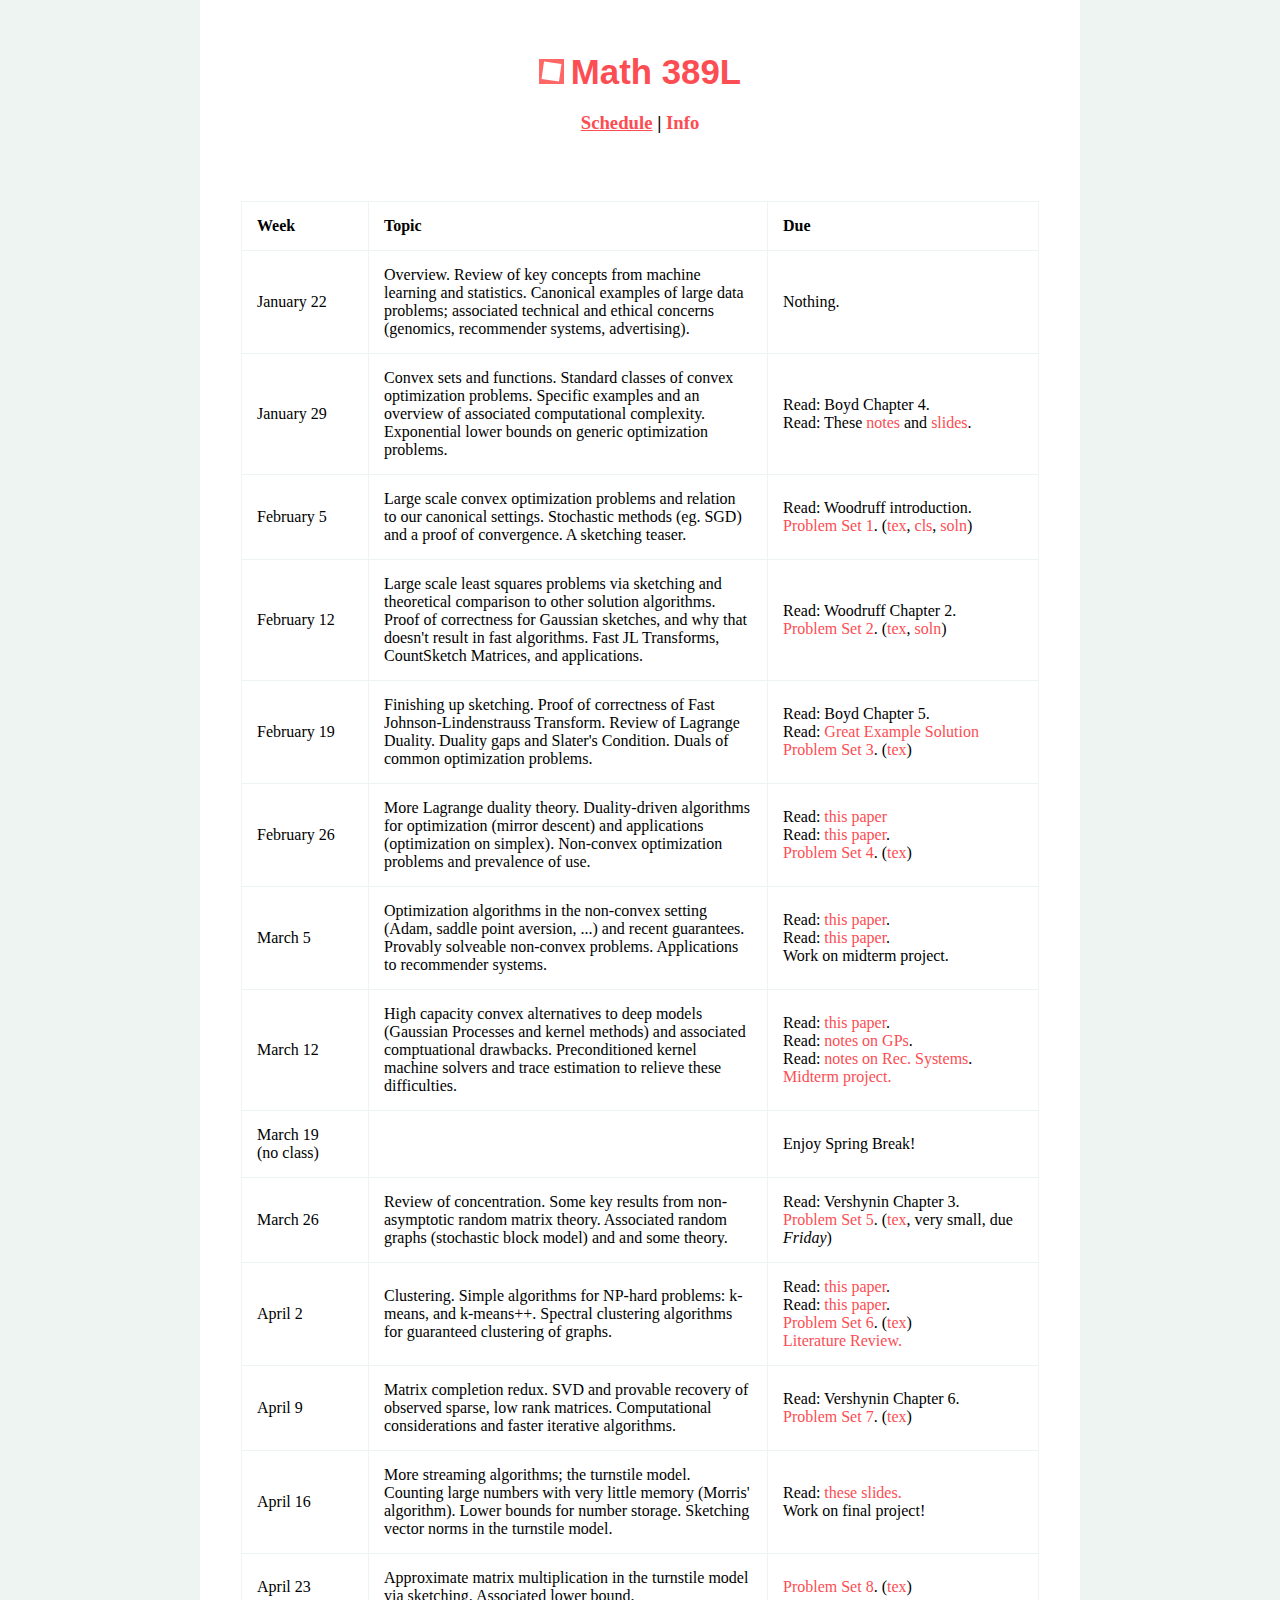
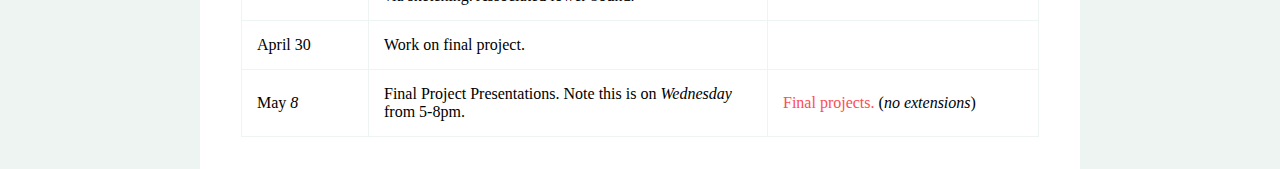
<file: index.html>
<!doctype html>

<html lang="en">
<head>
    <meta charset="utf-8">

    <title>Math 389L</title>
    <meta name="description" content="Claremont Graduate University Advanced Big Data Analysis Spring 2020">
    
    <link rel="stylesheet" href="css/styles.css">
</head>

<body>
    <div class="body">
        <div class="header">
            <h2>
                <a href="index.html">
                    <img style="height:1.05em;" src="img/logo.svg">
                    <span id="title">Math 389L</span>
                </a>
            </h2>
            <h3>
                <a href="index.html" id="underline">Schedule</a> |
                <a href="info.html">Info</a>
            </h3>
        </div>

        <div class="main">
            <table>
                <tr>
                    <th>Week</th>
                    <th>Topic</th>
                    <th>Due</th>
                </tr>
                <tr>
                    <td> January 22</br>
                    </td>
                    <td>
                        Overview. Review of key concepts from machine learning and statistics.
                        Canonical examples of large data problems; associated technical and ethical concerns
                        (genomics, recommender systems, advertising).
                    </td>
                    <td>Nothing.</td>
                </tr>
                <tr>
                    <td> January 29</br>
                    </td>
                    <td>
                        Convex sets and functions. Standard classes of convex optimization problems.
                        Specific examples and an overview of associated computational complexity.
                        Exponential lower bounds on generic optimization problems.
                    </td>
                    <td>Read: Boyd Chapter 4.</br>
                        Read: These <a href="supplementary/convex.pdf">notes</a> and <a href="https://people.eecs.berkeley.edu/~jordan/courses/294-fall09/lectures/optimization/slides.pdf">slides</a>.</br>
                    </td>
                </tr>
                <tr>
                    <td> February 5</br>
                    </td>
                    <td>
                        Large scale convex optimization problems and relation to our canonical settings.
                        Stochastic methods (eg. SGD) and a proof of
                        convergence. A sketching teaser.
                    </td>
                    <td>Read: Woodruff introduction.</br>
                        <a href="hw/pset1.pdf">Problem Set 1</a>. (<a href="hw/pset1.tex">tex</a>, <a href="hw/hmcpset.cls">cls</a>, <a href="soln/pset1.pdf">soln</a>)
                    </td>
                </tr>
                <tr>
                    <td> February 12</br>
                    </td>
                    <td>
                        Large scale least squares problems via sketching and theoretical comparison to other solution algorithms. Proof of correctness for Gaussian sketches, and why that doesn't result in fast algorithms. Fast JL Transforms, CountSketch Matrices, and applications.
                    </td>
                    <td>Read: Woodruff Chapter 2.</br>
                        <a href="hw/pset2.pdf">Problem Set 2</a>. (<a href="hw/pset2.tex">tex</a>, <a href="soln/pset2.pdf">soln</a>)
                    </td>
                </tr>
                <tr>
                    <td> February 19</br>
                    </td>
                    <td>
                        Finishing up sketching. Proof of correctness of Fast Johnson-Lindenstrauss Transform. Review of Lagrange Duality. Duality gaps and Slater's Condition. Duals of common optimization problems. 
                    </td>
                    <td>Read: Boyd Chapter 5.</br>
                        Read: <a href="hw/great_example_solution.pdf">Great Example Solution</a></br>
                        <a href="hw/pset3.pdf">Problem Set 3</a>. (<a href="hw/pset3.tex">tex</a>)
                    </td>
                </tr>
                <tr>
                    <td> February 26</br>
                    </td>
                    <td>
                        More Lagrange duality theory. Duality-driven algorithms
                        for optimization (mirror descent) and applications (optimization on simplex).
                        Non-convex optimization problems and prevalence of use.
                    </td>
                    <td>Read: <a href="https://arxiv.org/pdf/0903.3131.pdf">this paper</a></br>
                        Read: <a href="https://papers.nips.cc/paper/5021-distributed-representations-of-words-and-phrases-and-their-compositionality.pdf">this paper</a>.</br>
                        <a href="hw/pset4.pdf">Problem Set 4</a>. (<a href="hw/pset4.tex">tex</a>)
                    </td>
                </tr>
                <tr>
                    <td> March 5</br>
                    </td>
                    <td>
                        Optimization algorithms in the non-convex setting (Adam, saddle point aversion,
                        ...) and recent guarantees. Provably solveable non-convex problems. Applications
                        to recommender systems.
                    </td>
                    <td>Read: <a href="https://ganguli-gang.stanford.edu/pdf/14.SaddlePoint.NIPS.pdf">this paper</a>.</br>
                        Read: <a href="https://arxiv.org/pdf/1602.04915.pdf">this paper</a>.</br>
                        Work on midterm project.
                    </td>
                </tr>
                <tr>
                    <td> March 12 </br>
                    </td>
                    <td>
                        High capacity convex alternatives to deep models (Gaussian Processes and kernel methods) and associated
                        comptuational drawbacks. Preconditioned kernel machine solvers and trace estimation to relieve these
                        difficulties.
                    </td>
                    <td>Read: <a href="https://arxiv.org/pdf/1602.06693.pdf">this paper</a>.</br>
                        Read: <a href="http://www.gaussianprocess.org/gpml/chapters/RW2.pdf">notes on GPs</a>.</br>
                        Read: <a href="http://infolab.stanford.edu/~ullman/mmds/ch9.pdf">notes on Rec. Systems</a>.</br>
                        <a href="info.html#midterm">Midterm project.</a></td>
                </tr>
                <tr>
                    <td> March 19</br> (no class)
                    </td>
                    <td>
                    </td>
                    <td>Enjoy Spring Break!</td>
                </tr>
                <tr>
                    <td> March 26</br>
                    </td>
                    <td>
                        Review of concentration. Some key results from non-asymptotic random matrix theory.
                        Associated random graphs (stochastic block model) and and some theory.
                    </td>
                    <td>Read: Vershynin Chapter 3.</br>
                        <a href="hw/pset5.pdf">Problem Set 5</a>. (<a href="hw/pset5.tex">tex</a>, very small, due <em>Friday</em>)
                    </td>
                </tr>
                <tr>
                    <td> April 2</br>
                    </td>
                    <td>
                        Clustering. Simple algorithms for NP-hard problems: k-means, and k-means++.
                        Spectral clustering algorithms for guaranteed clustering of graphs.
                    </td>
                    <td>Read: <a href="http://theory.stanford.edu/~sergei/papers/kMeans-socg.pdf">this paper</a>.</br>
                        Read: <a href="https://www.cs.cornell.edu/home/kleinber/nips15.pdf">this paper</a>.</br>
                        <a href="hw/pset6.pdf">Problem Set 6</a>. (<a href="hw/pset6.tex">tex</a>)</br>
                        <a href="info.html#final-project">Literature Review.</a>
                    </td>
                </tr>
                <tr>
                    <td> April 9</br>
                    </td>
                    <td>
                        Matrix completion redux. SVD and provable recovery of observed sparse, low rank matrices.
                        Computational considerations and faster iterative algorithms.
                    </td>
                    <td>Read: Vershynin Chapter 6.</br>
                        <a href="hw/pset7.pdf">Problem Set 7</a>. (<a href="hw/pset7.tex">tex</a>)</br>
                    </td>
                </tr>
                <tr>
                    <td> April 16
                    </td>
                    <td>
                        More streaming algorithms; the turnstile model.
                        Counting large numbers with very little memory (Morris' algorithm).
                        Lower bounds for number storage. Sketching vector norms in the turnstile model.
                    </td>
                    <td>
                        Read: <a href="https://people.csail.mit.edu/indyk/Rice/lec1.pdf">these slides.</a></br>
                        Work on final project!
                    </td>
                </tr>
                <tr>
                    <td> April 23</br>
                    </td>
                    <td>
                        Approximate matrix multiplication in the turnstile model via sketching.
                        Associated lower bound.
                    </td>
                    <td>
                        <a href="hw/pset8.pdf">Problem Set 8</a>. (<a href="hw/pset8.tex">tex</a>)
                    </td>
                </tr>
                <tr>
                    <td> April 30</br>
                    </td>
                    <td>

                        Work on final project.
                    </td>
                    <td>
                    </td>
                </tr>
                <tr>
                    <td> May <em>8</em></br>
                    </td>
                    <td>
                        Final Project Presentations. Note this is on <em>Wednesday</em> from 5-8pm.
                    </td>
                    <td><a href="info.html#final-project">Final projects.</a> (<em>no extensions</em>)
                    </td>
                </tr>
            </table>
        </div>
    </div>
</body>
</html>
</file>
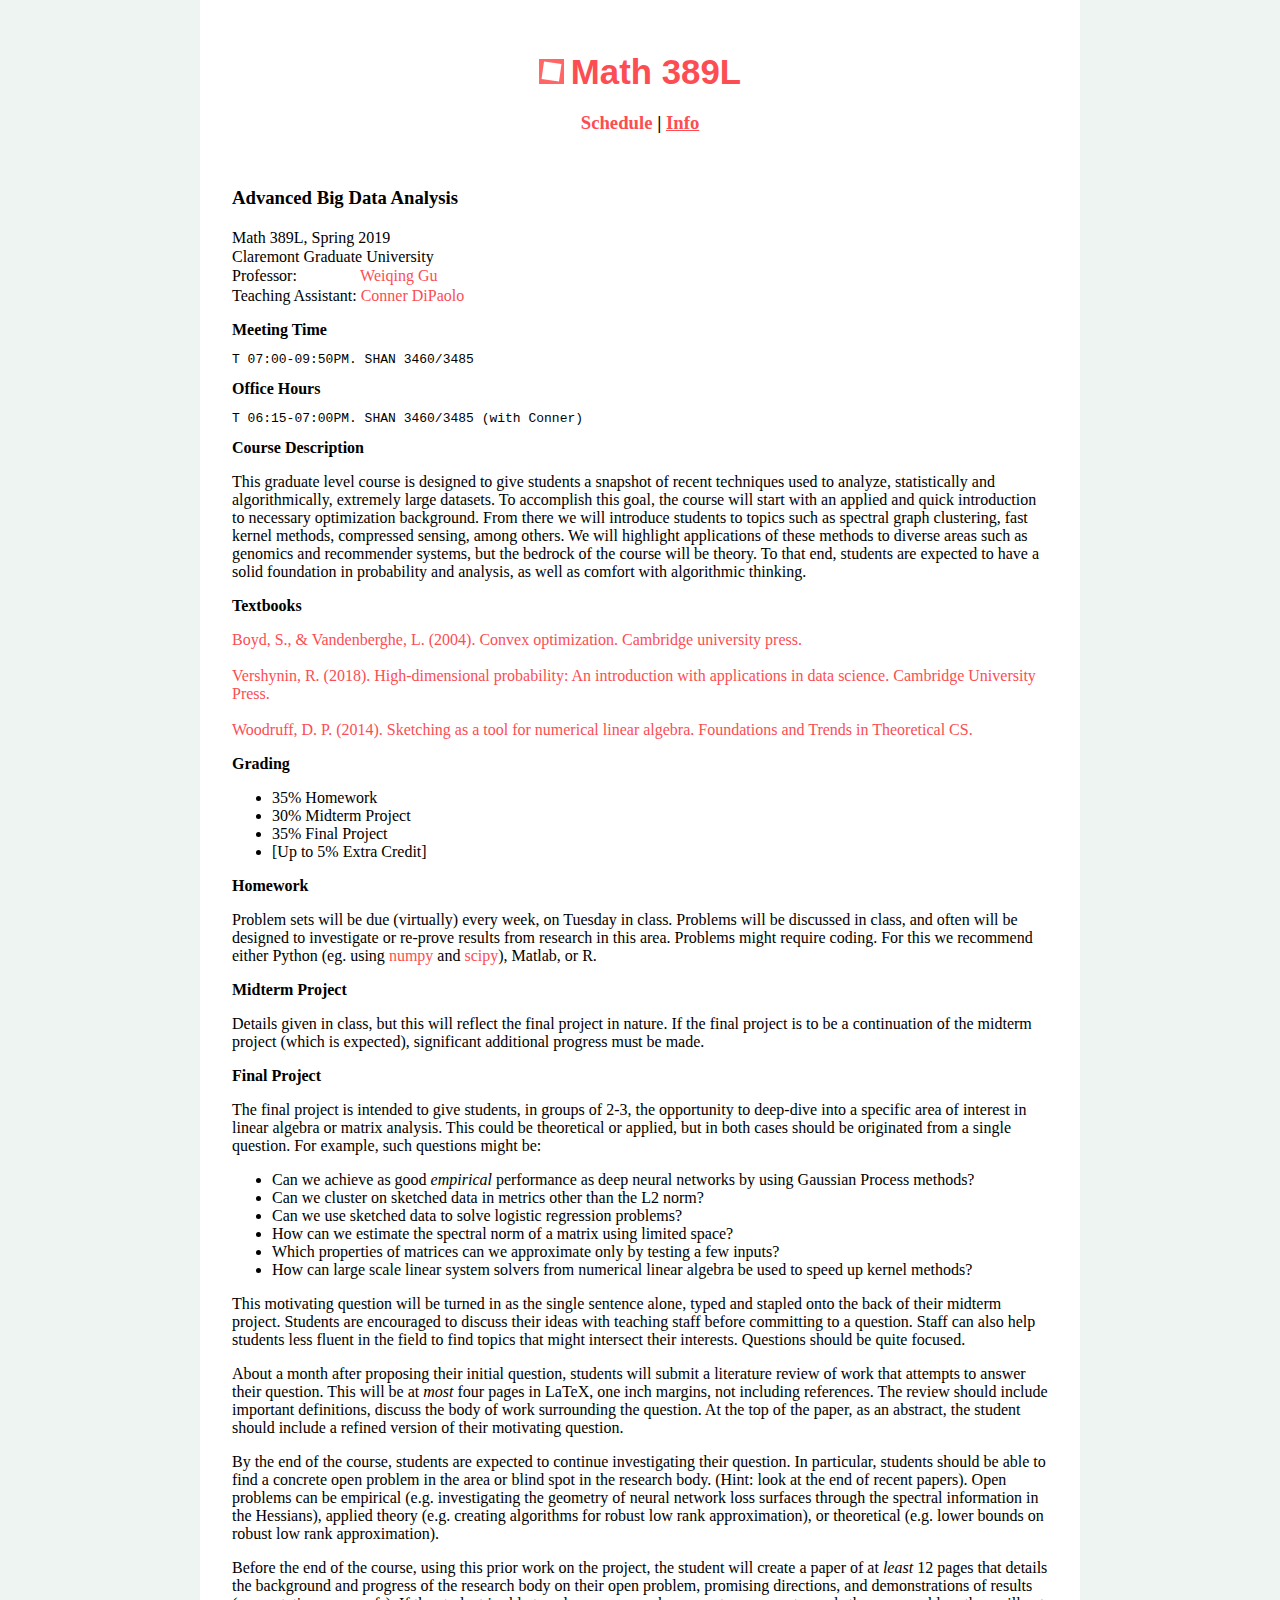
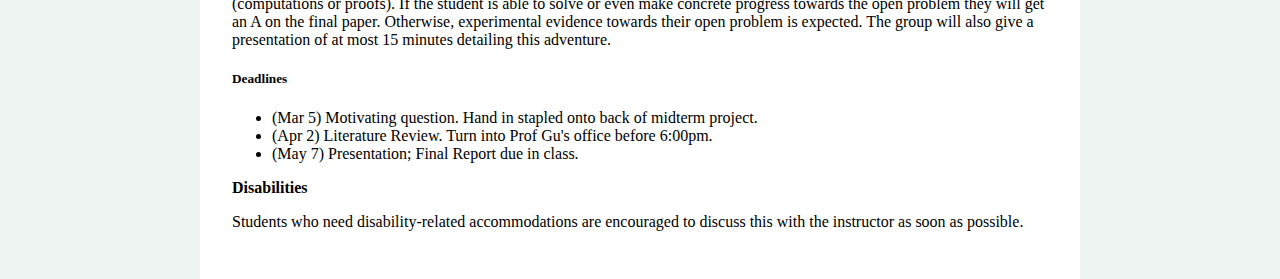
<file: info.html>
<!doctype html>

<html lang="en">
<head>
    <meta charset="utf-8">

    <title>Math 389L</title>
    <meta name="description" content="Claremont Graduate University Advanced Big Data Analysis Spring 2019">
    
    <link rel="stylesheet" href="css/styles.css">
</head>

<body>
    <div class="body">
        <div class="header">
            <h2>
                <a href="index.html">
                    <img style="height:1.05em;" src="img/logo.svg">
                    <span id="title">Math 389L</span>
                </a>
            </h2>
            <h3>
                <a href="index.html">Schedule</a> |
                <a href="info.html" id="underline">Info</a>
            </h3>
        </div>

        <div class="main">
            <a name="info"></a><h3>Advanced Big Data Analysis</h3>
            <p id="spacing">
                Math 389L, Spring 2019</br>
                Claremont Graduate University</br>
                Professor: <span style="display:inline-block;width:3.7em;"></span><a href="mailto:gu@g.hmc.edu">Weiqing Gu</a></br>
                Teaching Assistant: <a href="mailto:cdipaolo@g.hmc.edu">Conner DiPaolo</a>
            </p>

            <h4>Meeting Time</h4>
            <pre>T 07:00-09:50PM. SHAN 3460/3485</pre>

            <h4>Office Hours</h4>
            <pre>T 06:15-07:00PM. SHAN 3460/3485 (with Conner)</pre>

            <h4>Course Description</h4>
            <p>
                This graduate level course is designed to give students a snapshot of recent techniques used to analyze,
                statistically and algorithmically, extremely large datasets. To accomplish this goal, the course
                will start with an applied and quick introduction to necessary optimization background. From there
                we will introduce students to topics such as spectral graph clustering, fast kernel
                methods, compressed sensing, among others. We will highlight applications of these methods to diverse
                areas such as genomics and recommender systems, but the bedrock of the course will be theory.
                To that end, students are expected to have a solid foundation in probability and analysis, as well
                as comfort with algorithmic thinking.
            </p>

            <h4>Textbooks</h4>
            <p>
                <a href="https://web.stanford.edu/~boyd/cvxbook/bv_cvxbook.pdf">Boyd, S., & Vandenberghe, L. (2004). Convex optimization. Cambridge university press.</a></br></br>
                <a href="https://www.math.uci.edu/~rvershyn/papers/HDP-book/HDP-book.pdf">Vershynin, R. (2018). High-dimensional probability: An introduction with applications in data science. Cambridge University Press.</a></br></br>
                <a href="https://arxiv.org/abs/1411.4357.pdf">Woodruff, D. P. (2014). Sketching as a tool for numerical linear algebra. Foundations and Trends in Theoretical CS.</a>
            </p>

            <h4>Grading</h4>
            <ul>
                <li>35% Homework</li>
                <li>30% Midterm Project</li>
                <li>35% Final Project</li>
                <li>[Up to 5% Extra Credit]</li>
            </ul>

            <h4>Homework</h4>
            <p>
                Problem sets will be due (virtually) every week, on Tuesday in class.
                Problems will be discussed in class, and often will be designed to investigate
                or re-prove results from research in this area. Problems might require coding.
                For this we recommend either Python (eg. using <a href="numpy.org">numpy</a> and <a href="scipy.org">scipy</a>),
                Matlab, or R.
            </p>

            <a name="midterm"></a>
            <h4>Midterm Project</h4>
            <p>
                Details given in class, but this will reflect the final project in nature. If the final project
                is to be a continuation of the midterm project (which is expected), significant additional progress
                must be made.
            </p>

            <a name="final-project"></a>
            <h4>Final Project</h4>
            <p>
                The final project is intended to give students, in groups of 2-3, the opportunity to deep-dive
                into a specific area of
                interest in linear algebra or matrix analysis. This could be theoretical or applied, but in both cases
                should be originated from a single question. For example, such questions might be:
                <ul>
                    <li>Can we achieve as good <em>empirical</em> performance as deep neural networks by using Gaussian Process methods?</li>
                    <li>Can we cluster on sketched data in metrics other than the L2 norm?</li>
                    <li>Can we use sketched data to solve logistic regression problems?</li>
                    <li>How can we estimate the spectral norm of a matrix using limited space?</li>
                    <li>Which properties of matrices can we approximate only by testing a few inputs?</li>
                    <li>How can large scale linear system solvers from numerical linear algebra be used to speed up kernel methods?</li>
                </ul>
                This motivating question will be turned in as the single sentence alone, typed and stapled onto the back
                of their midterm project. Students
                are encouraged to discuss their ideas with teaching staff before committing to a question.
                Staff can also help students less fluent in the field to find topics that might intersect
                their interests. Questions should be quite focused.
            </p>
            <p>
                About a month after proposing their initial question, students will submit a literature review
                of work that attempts to answer their question. This will be at <em>most</em> four pages in
                LaTeX, one inch margins, not including references. The review should include important definitions,
                discuss the body of work surrounding the question. At the top of the paper, as an abstract, the
                student should include a refined version of their motivating question.
            </p>
            <p>
                By the end of the course, students are expected to continue investigating their question.
                In particular, students should be able to find a concrete open problem in the area
                or blind spot in the research body. (Hint: look at the end of recent papers).
                Open problems can be empirical (e.g. investigating the geometry of neural network loss surfaces
                through the spectral information in the Hessians), applied theory (e.g. creating algorithms for robust
                low rank approximation), or theoretical (e.g. lower bounds on robust low rank approximation).
            </p>
            <p>
                Before the end of the course, using this prior work on the project, the student will
                create a paper of at <em>least</em> 12 pages that details the background and progress of the research body
                on their open problem, promising directions, and demonstrations of results (computations or proofs).
                If the student is able to solve or even make concrete progress towards the open problem they will
                get an A on the final paper. Otherwise, experimental evidence towards their open problem is expected.
                The group will also give a presentation of at most 15 minutes detailing this adventure.
            </p>

            <h5>Deadlines</h5>
            <ul>
                <li>(Mar 5) Motivating question. Hand in stapled onto back of midterm project.</li>
                <li>(Apr 2) Literature Review. Turn into Prof Gu's office before 6:00pm.</li>
                <li>(May 7) Presentation; Final Report due in class.</li>
            </ul>


            <h4>Disabilities</h4>
            <p>
                Students who need disability-related accommodations are
                encouraged to discuss this with the instructor as soon as possible.
            </p>
        </div>
    </div>
</body>
</html>
</file>
<file: css/styles.css>
html {height: 100%;}

body {
  margin: 0 auto;
  height: 100%;
  text-align: center;
  background-color: #EDF4F1;
}

a {
  text-decoration: none;
}

a, a:visited { color:#fc4d53; }

a:hover      { color:#fc767a; }
a:active  { color:#fc1827; }

#spacing {
  line-height: 1.2em;
}

#title {
  font-size: 1.45em;
}

.body {
  margin: 0 auto;
  min-height: 100%;
  max-width: 55em;
  background-color: white;
}

h4 {margin:0;}

.header {
  padding: 2em;
  padding-bottom: 1em;
}

.header > h2 {
  font-family: sans-serif;
}

#underline {text-decoration: underline;}

.main {
  margin: 0 auto;
  padding: 2em;
  padding-top: 0;
  text-align: left;
}

table, th, td {
  border: 1px solid #EDF4F1;
  text-align: left;
}

table {
  margin: 0 auto;
  margin-top: 2em;
  padding: 1em;
  border-collapse: collapse;
}

th, td {
  padding: 15px;
  width: 15em;
}

th:nth-child(1), td:nth-child(1) {width: 6em;}
th:nth-child(2), td:nth-child(2) {width: 23em;}
th:nth-child(3), td:nth-child(3) {width: 15em;}
</file>
